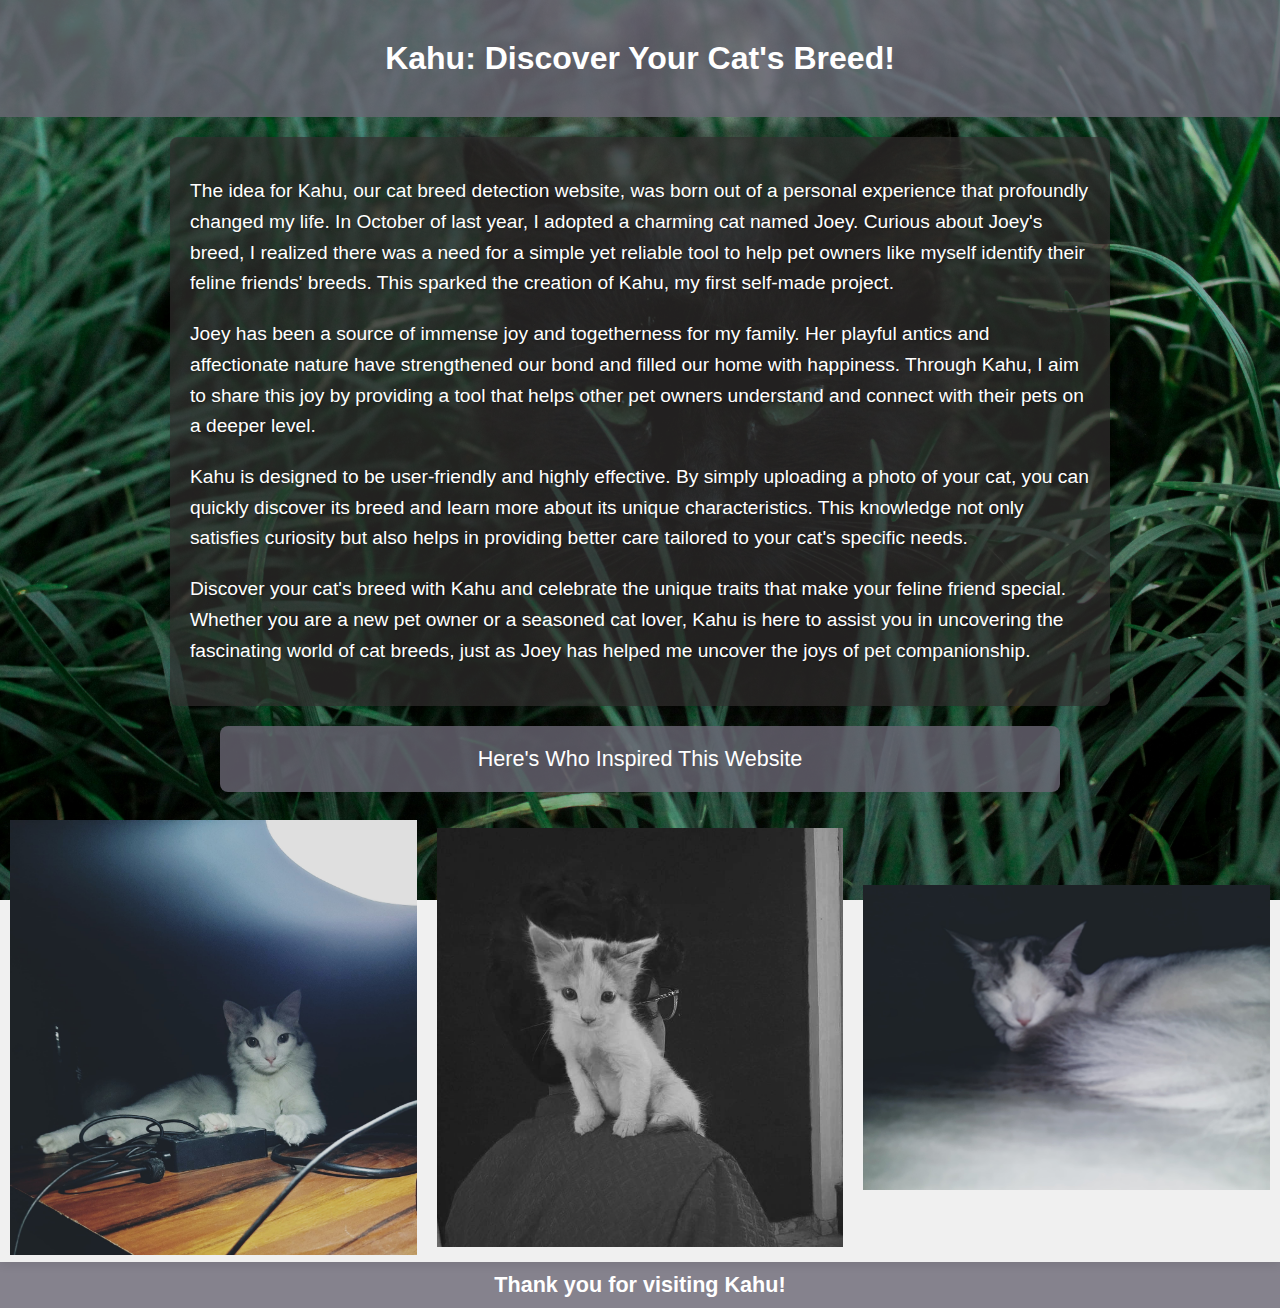
<file: about_page.html>
<!DOCTYPE html>
<html lang="en">
<head>
    <meta charset="UTF-8">
    <meta name="viewport" content="width=device-width, initial-scale=1.0">
    <title>About</title>
    <style>
        body {
            font-family: Arial, sans-serif;
            margin: 0;
            padding: 0;
            background-color: #f0f0f0;
            background-image: url('images/catbg2.jpg');
            background-size: cover;
            background-attachment: fixed;
            background-position: center;
        }

        h1 {
            text-align: center;
            padding: 20px;
            background-color: rgba(255, 255, 255, 0.9); /* Transparent white */
            margin: 0;
            box-shadow: 0 2px 10px rgba(0, 0, 0, 0.1);
        }

        .heading-container {
            background-color: rgba(106, 102, 116, 0.8);
            padding: 40px 20px;
            text-align: center;
        }

        h3 {
            color: #fff;
            margin: 0;
            font-size: 2em;
        }

        .paragraph-container {
            width: 85%;
            max-width: 900px;
            margin: 20px auto;
            padding: 20px;
            background-color: rgba(48, 45, 45, 0.7);
            color: #fff;
            box-shadow: 0 2px 10px rgba(0, 0, 0, 0.1);
            border-radius: 8px;
        }

        p {
            margin-bottom: 20px;
            line-height: 1.6;
            font-size: 1.2em;
            text-shadow: 1px 1px 2px rgba(0, 0, 0, 0.3);
        }

        .slider {
            width: 100%;
            height: 50vh;
            position: relative;
            overflow: hidden;
            box-shadow: 0 2px 10px rgba(0, 0, 0, 0.1);
            margin-top: 10px;
        }

        .slides {
            display: flex;
            align-items: center;
            justify-content: space-between;
            height: 100%;
        }

        .slide {
            flex: 1;
            box-sizing: border-box;
            display: flex;
            align-items: center;
            justify-content: center;
            padding: 0 10px;
        }

        .slide img {
            max-width: 100%;
            height: auto;
        }

        .bottom-container {
            background-color: rgba(106, 102, 116, 0.8);
            padding: 10px 5px;
            font-size: 0.9em;
            font-weight: 300;
            color: #fff;
            text-align: center;
        }

        .bottom-container h3 {
            font-size: 1.5em;
        }

        .inspiration-container {
            background-color: rgba(106, 102, 116, 0.8);
            padding: 20px;
            font-size: 0.9em;
            font-weight: 300;
            color: #fff;
            text-align: center;
            margin: 20px auto;
            width: 80%;
            max-width: 800px;
            border-radius: 8px;
        }

        .inspiration-container h3 {
            font-size: 1.5em;
            font-weight: 300;
            margin: 0;
        }
    </style>
</head>
<body>
    <div class="heading-container">
        <h3>Kahu: Discover Your Cat's Breed!</h3>
    </div>
    <div class="paragraph-container">
        <p>The idea for Kahu, our cat breed detection website, was born out of a personal experience that profoundly changed my life. In October of last year, I adopted a charming cat named Joey. Curious about Joey's breed, I realized there was a need for a simple yet reliable tool to help pet owners like myself identify their feline friends' breeds. This sparked the creation of Kahu, my first self-made project.</p>
        
        <p>Joey has been a source of immense joy and togetherness for my family. Her playful antics and affectionate nature have strengthened our bond and filled our home with happiness. Through Kahu, I aim to share this joy by providing a tool that helps other pet owners understand and connect with their pets on a deeper level.</p>
        
        <p>Kahu is designed to be user-friendly and highly effective. By simply uploading a photo of your cat, you can quickly discover its breed and learn more about its unique characteristics. This knowledge not only satisfies curiosity but also helps in providing better care tailored to your cat's specific needs.</p>
        
        <p>Discover your cat's breed with Kahu and celebrate the unique traits that make your feline friend special. Whether you are a new pet owner or a seasoned cat lover, Kahu is here to assist you in uncovering the fascinating world of cat breeds, just as Joey has helped me uncover the joys of pet companionship.</p>
    </div>
    <div class="inspiration-container">
        <h3>Here's Who Inspired This Website</h3>
    </div>

    <div class="slider">
        <div class="slides">
            <div class="slide"><img src="images/joe1.jpg" alt="Joey 1"></div>
            <div class="slide"><img src="images/joe2.jpg" alt="Joey 2"></div>
            <div class="slide"><img src="images/joe3.jpg" alt="Joey 3"></div>
        </div>
    </div>
    <div class="bottom-container">
        <h3>Thank you for visiting Kahu!</h3>
    </div>
</body>
</html>
</file>
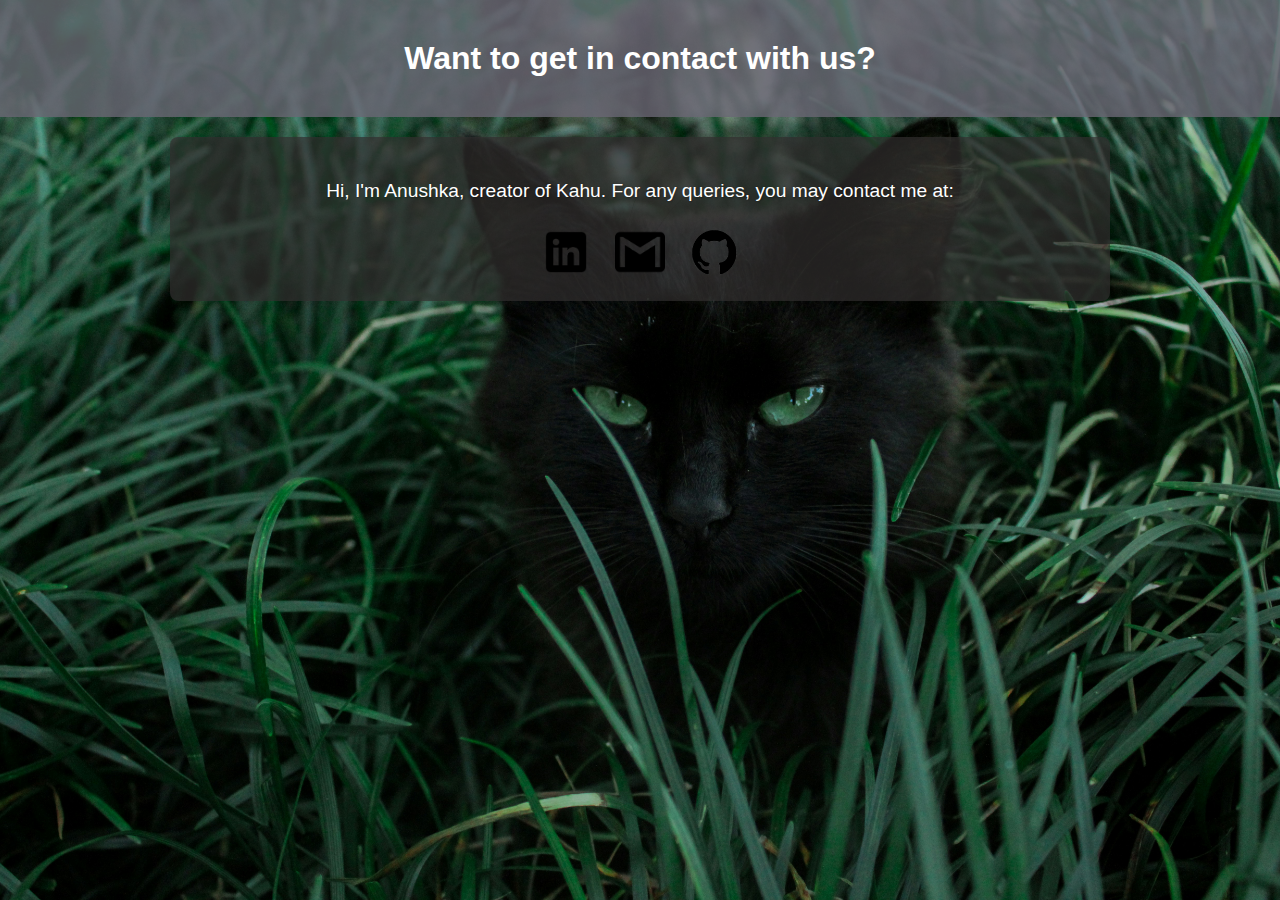
<file: contact.html>
<!DOCTYPE html>
<html lang="en">
<head>
    <meta charset="UTF-8">
    <meta name="viewport" content="width=device-width, initial-scale=1.0">
    <title>Contact Us</title>
    <style>
        body {
            font-family: Arial, sans-serif;
            margin: 0;
            padding: 0;
            background-color: #f0f0f0;
            position: relative;
        }

        .background-image {
            width: 100%;
            height: 100vh;
            object-fit: cover;
            position: absolute;
            top: 0;
            left: 0;
            z-index: -1;
        }

        .heading-container {
            background-color: rgba(106, 102, 116, 0.8);
            padding: 40px 20px;
            text-align: center;
            position: relative;
        }

        h3 {
            color: #fff;
            margin: 0;
            font-size: 2em;
        }

        .paragraph-container {
            width: 85%;
            max-width: 900px;
            margin: 20px auto;
            padding: 20px;
            background-color: rgba(48, 45, 45, 0.7);
            color: #fff;
            box-shadow: 0 2px 10px rgba(0, 0, 0, 0.1);
            border-radius: 8px;
            position: relative;
            text-align: center; /* Center align text for better look */
        }

        p {
            margin-bottom: 20px;
            line-height: 1.6;
            font-size: 1.2em;
            text-shadow: 1px 1px 2px rgba(0, 0, 0, 0.3);
        }

        .button-container {
            margin-top: 20px;
        }

        .social-button {
            display: inline-block;
            width: 50px; /* Adjust size as needed */
            height: 50px; /* Adjust size as needed */
            margin: 0 10px;
        }

        .social-button img {
            width: 100%;
            height: auto;
        }
    </style>
</head>
<body>
    <img src="images/catbg2.jpg" alt="Background Image" class="background-image">
    
    <div class="heading-container">
        <h3>Want to get in contact with us?</h3>
    </div>
    <div class="paragraph-container">
        <p>Hi, I'm Anushka, creator of Kahu. For any queries, you may contact me at:</p>
        <div class="button-container">
            <a href="https://www.linkedin.com/in/your-profile" class="social-button" target="_blank">
                <img src="images/linkedin.png" alt="LinkedIn Logo">
            </a>
            <a href="mailto:your-email@gmail.com" class="social-button">
                <img src="images/gmail.png" alt="Gmail Logo">
            </a>
            <a href="https://github.com/your-profile" class="social-button" target="_blank">
                <img src="images/git2.png" alt="GitHub Logo">
            </a>
        </div>
    </div>
</body>
</html>
</file>
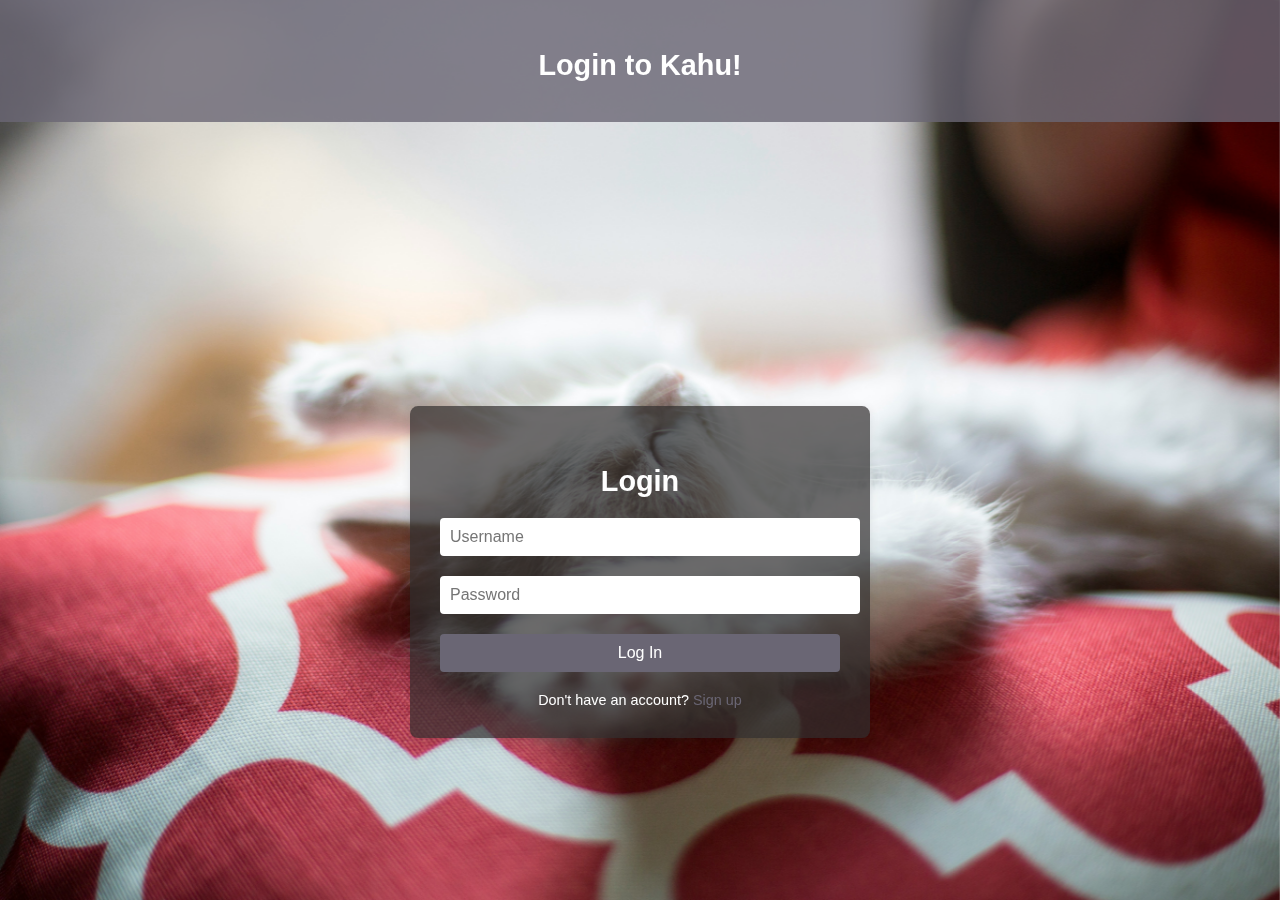
<file: login.html>
<!DOCTYPE html>
<html lang="en">
<head>
    <meta charset="UTF-8">
    <meta name="viewport" content="width=device-width, initial-scale=1.0">
    <title>Login</title>
    <style>
        body {
            font-family: Arial, sans-serif;
            margin: 0;
            padding: 0;
            background-color: #f0f0f0;
            position: relative;
            height: 100vh;
            overflow: hidden;
        }

        .background-image {
            width: 100%;
            height: 100vh;
            object-fit: cover;
            position: fixed;
            top: 0;
            left: 0;
            z-index: -1;
        }

        .heading-container {
            background-color: rgba(106, 102, 116, 0.8);
            padding: 20px;
            text-align: center;
            color: #fff;
            position: relative;
            z-index: 1;
        }

        .login-container {
            width: 85%;
            max-width: 400px;
            margin: 0 auto;
            padding: 30px;
            background-color: rgba(48, 45, 45, 0.7);
            color: #fff;
            box-shadow: 0 2px 10px rgba(0, 0, 0, 0.1);
            border-radius: 8px;
            position: relative;
            top: 50%;
            transform: translateY(-50%);
            text-align: center;
        }

        h3 {
            margin-bottom: 20px;
            font-size: 1.8em;
            color: #fff;
        }

        input[type="text"],
        input[type="password"] {
            width: 100%;
            padding: 10px;
            margin-bottom: 20px;
            border-radius: 4px;
            border: none;
            font-size: 1em;
        }

        .login-button {
            width: 100%;
            padding: 10px;
            background-color: #6a6674;
            border: none;
            border-radius: 4px;
            color: #fff;
            font-size: 1em;
            cursor: pointer;
        }

        .login-button:hover {
            background-color: c;
        }

        .signup-text {
            margin-top: 20px;
            font-size: 0.9em;
            color: #fff;
        }

        .signup-text a {
            color: #6a6674;
            text-decoration: none;
        }

        .signup-text a:hover {
            text-decoration: underline;
        }
    </style>
</head>
<body>
    <img src="images/catbg.jpg" alt="Background Image" class="background-image">
    
    <div class="heading-container">
        <h3>Login to Kahu!</h3>
    </div>

    <div class="login-container">
        <h3>Login</h3>
        <input type="text" placeholder="Username" required>
        <input type="password" placeholder="Password" required>
        <button class="login-button">Log In</button>
        <div class="signup-text">
            Don't have an account? <a href="signup.html">Sign up</a>
        </div>
    </div>
</body>
</html>
</file>
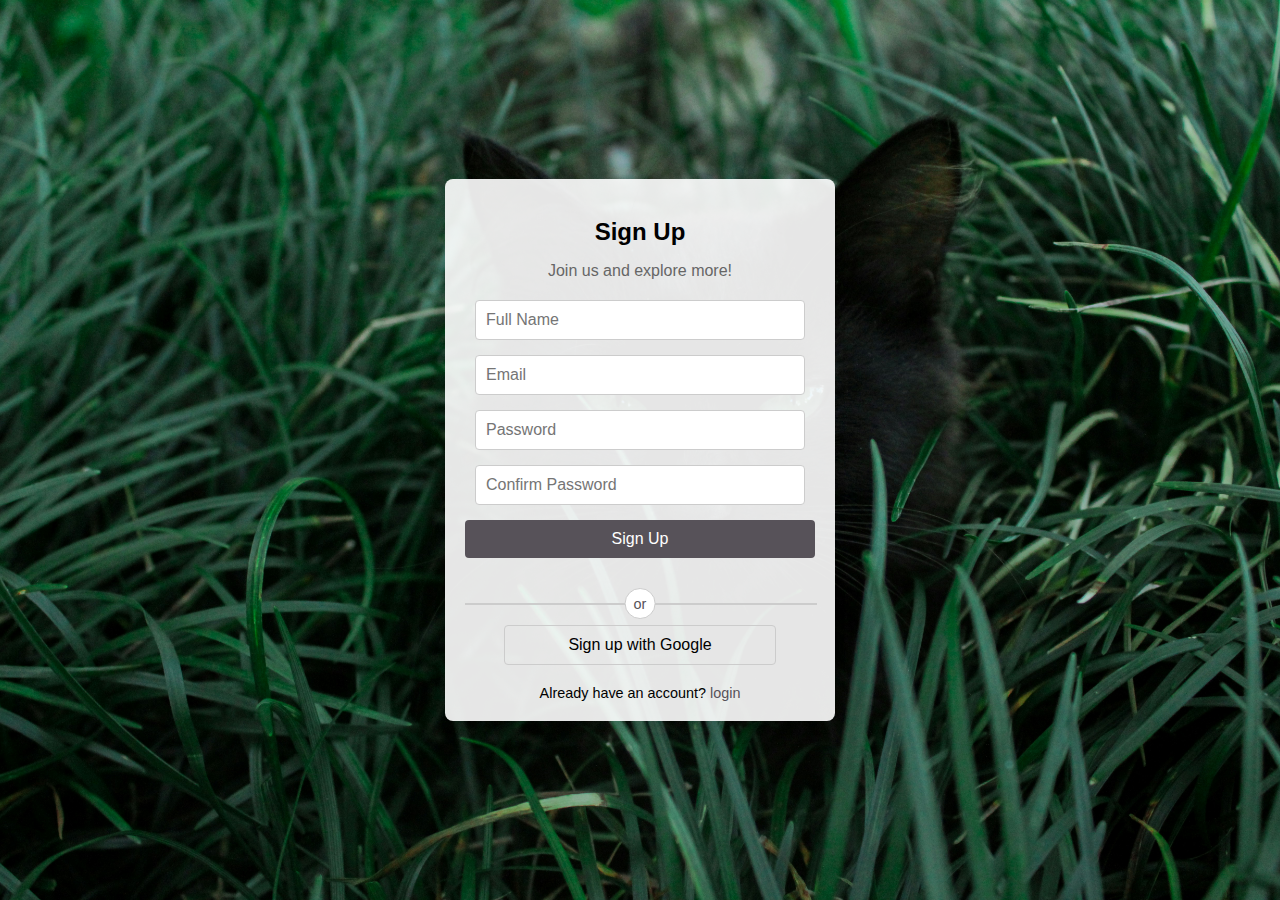
<file: signup.html>
<!DOCTYPE html>
<html lang="en">
<head>
    <meta charset="UTF-8">
    <meta name="viewport" content="width=device-width, initial-scale=1.0">
    <title>Sign Up - Kahu</title>
    <style>
        body {
            font-family: Arial, sans-serif;
            margin: 0;
            padding: 0;
            background-color: #f0f0f0;
            display: flex;
            justify-content: center;
            align-items: center;
            height: 100vh;
            position: relative;
            overflow-x: hidden; /* Prevent horizontal scroll */
            background-image: url('images/catbg2.jpg'); /* Set the background image */
            background-size: cover; /* Cover the entire viewport */
            background-attachment: fixed; /* Fix the background image */
            background-position: center; /* Center the background image */
        }

        .signup-container {
            background-color: rgba(255, 255, 255, 0.9); /* Transparent white background */
            padding: 20px;
            width: 350px;
            box-shadow: 0 4px 12px rgba(0, 0, 0, 0.1);
            border-radius: 8px;
            text-align: center;
        }

        h2 {
            margin-bottom: 10px;
            font-size: 1.5em;
        }

        p {
            margin-bottom: 20px;
            color: #666;
        }

        input[type="text"], input[type="email"], input[type="password"] {
            width: calc(100% - 20px); /* Adjusting width to account for padding */
            padding: 10px;
            margin-bottom: 15px;
            border: 1px solid #ccc;
            border-radius: 4px;
            font-size: 1em;
            box-sizing: border-box; /* Ensures padding and border are included in the width */
        }

        .signup-button {
            width: 100%;
            padding: 10px;
            background-color: #575259;
            color: #fff;
            border: none;
            border-radius: 4px;
            font-size: 1em;
            cursor: pointer;
            margin-bottom: 15px;
        }

        .signup-button:hover {
            background-color: #3e3b3b;
        }

        .social-signup {
            position: relative; /* For positioning the circle */
            margin: 20px 0;
            padding-top: 10px; /* Ensure there's space between the button and the circle */
        }

        .social-signup hr {
            width: 100%;
            border: 1px solid #ccc;
            margin: 0; /* No margin needed here */
        }

        .social-signup .or-container {
            position: absolute;
            left: 50%;
            top: -5px; /* Align the circle perfectly on the horizontal line */
            transform: translateX(-50%);
            background-color: #fff;
            width: 2em; /* Width of the circle */
            height: 2em; /* Height of the circle */
            border-radius: 50%; /* Makes it a circle */
            display: flex;
            align-items: center;
            justify-content: center;
            font-size: 0.9em;
            color: #575259;
            border: 1px solid #ccc; /* Border to match hr */
        }

        .social-signup a {
            display: block;
            width: 100%;
            max-width: 250px; /* Adjust width to fit well within the container */
            padding: 10px;
            border: 1px solid #ccc;
            border-radius: 4px;
            font-size: 1em;
            text-decoration: none;
            color: #000;
            text-align: center;
            margin: 20px auto 0 auto; /* Add margin to create space between the circle and the button */
            transition: background-color 0.3s;
        }

        .social-signup a:hover {
            background-color: #f0f0f0;
        }

        .signup-link {
            margin-top: 10px;
            font-size: 0.9em;
            color:black;
        }

        .signup-link a {
            text-decoration: none;
            color: #575259;
        }

        .signup-link a:hover {
            text-decoration: underline;
        }
    </style>
</head>
<body>
    <div class="signup-container">
        <h2>Sign Up</h2>
        <p>Join us and explore more!</p>
        <form action="#" method="POST">
            <input type="text" name="name" placeholder="Full Name" required>
            <input type="email" name="email" placeholder="Email" required>
            <input type="password" name="password" placeholder="Password" required>
            <input type="password" name="confirm_password" placeholder="Confirm Password" required>
            <button type="submit" class="signup-button">Sign Up</button>
        </form>
        <div class="social-signup">
            <hr>
            <div class="or-container">or</div>
            <a href="#">Sign up with Google</a>
        </div>
        <div class="signup-link">
            Already have an account? <a href="login.html">login</a>
        </div>
    </div>
</body>
</html>
</file>
